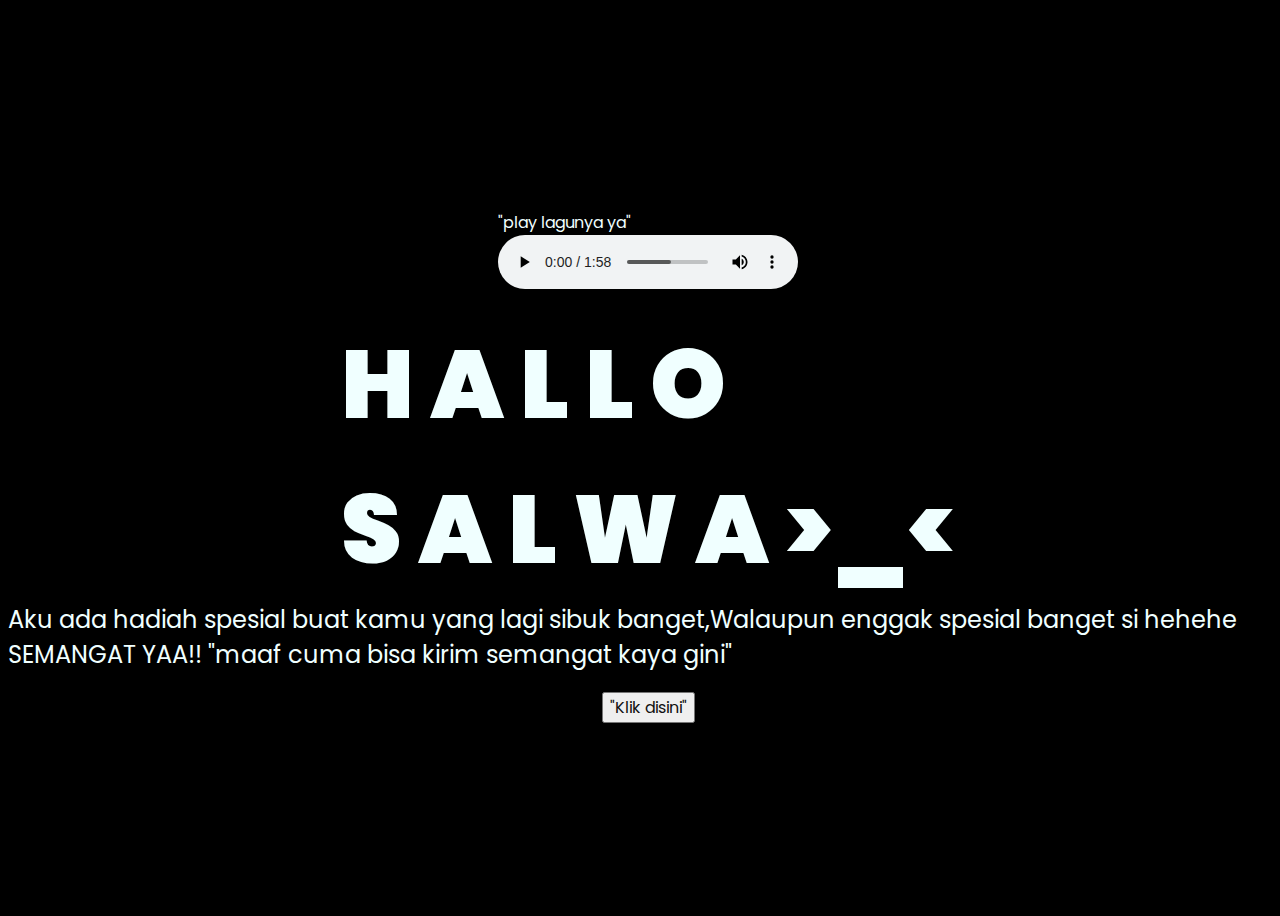
<file: index.html>
<!DOCTYPE html>
<html lang="en">
<head>
    <meta charset="UTF-8">
    <meta http-equiv="X-UA-Compatible" content="IE=edge">
    <meta name="viewport" content="width=device-width, initial-scale=1.0">
    <link rel="stylesheet" href="css/style.css">
    <link rel="icon" href="img/flowers.png" type="image/x-icon">
    <title>Flowers</title>
</head>
<body>
    <figure>
    <figcaption>
        <span>"play lagunya ya"</span>
    </figcaption>
     <audio controls autoplay>
        <source src="audio/mp3.mp3" type="audio/mpeg">
    </audio>
</figure>
   
    <div class="greetings">
    <!-- silahkan menambah kata sesuai keinginan dengan <span>text...</span -->
        <span>H</span>
        <span>A</span>
        <span>L</span>
        <span>L</span>
        <span>O</span>
        <div></div>
        <span>S</span>
        <span>A</span>
        <span>L</span>
        <span>W</span>
        <span>A</span>
        <span>>_<</span>
    </div>
    <div class="description">
        <span>Aku ada hadiah spesial buat kamu yang lagi sibuk banget,Walaupun enggak spesial banget si hehehe</span>
        <span>SEMANGAT YAA!!</span>
        <span>"maaf cuma bisa kirim semangat kaya gini"</span>
    </div>
    </div>
    <div class="button">
        <button>
            <a href="flower.html">"Klik disini"</a>
        </button>
        
    </div>
   
</body>
</html>
</file>
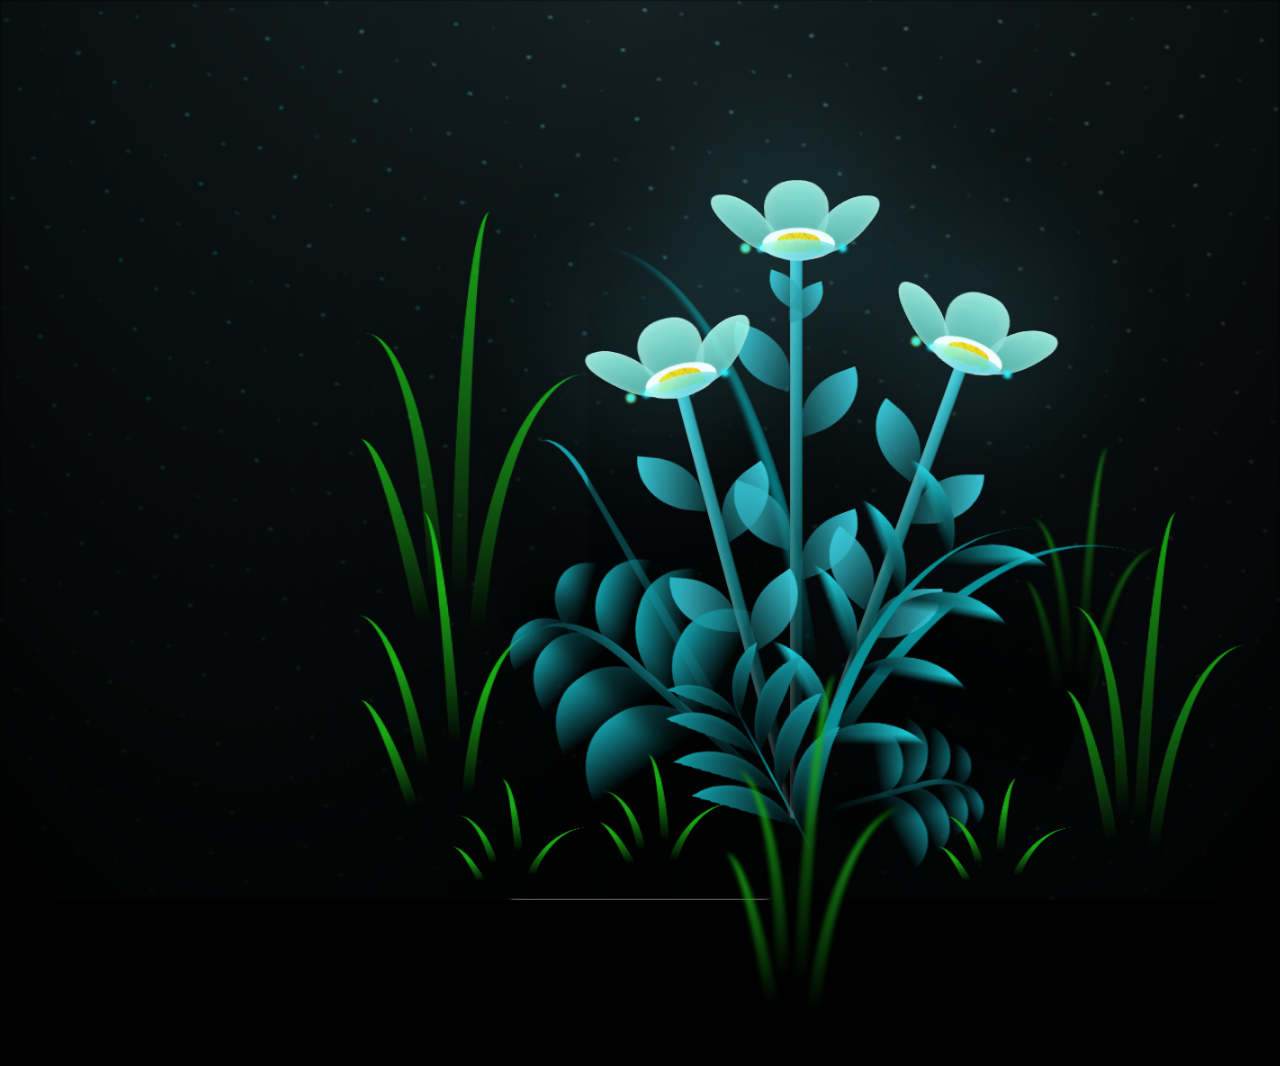
<file: flower.html>
<!DOCTYPE html>
<html lang="en">
<head>
    <meta charset="UTF-8">
    <meta http-equiv="X-UA-Compatible" content="IE=edge">
    <meta name="viewport" content="width=device-width, initial-scale=1.0">
    <link rel="stylesheet" href="css/main.css">
    <link rel="icon" href="img/flowers.png" type="image/x-icon">
    <title>flowers</title>
    <audio controls autoplay>
      <source src="audio/mp3.mp3" type="audio/mpeg">
  </audio>
</head>
<body class="container">
  <!-- Pembuat code: https://codepen.io/mdusmanansari/pen/BamepLe -->
    <div class="night"></div>
    <div class="flowers">
      <div class="flower flower--1">
        <div class="flower__leafs flower__leafs--1">
          <div class="flower__leaf flower__leaf--1"></div>
          <div class="flower__leaf flower__leaf--2"></div>
          <div class="flower__leaf flower__leaf--3"></div>
          <div class="flower__leaf flower__leaf--4"></div>
          <div class="flower__white-circle"></div>
  
          <div class="flower__light flower__light--1"></div>
          <div class="flower__light flower__light--2"></div>
          <div class="flower__light flower__light--3"></div>
          <div class="flower__light flower__light--4"></div>
          <div class="flower__light flower__light--5"></div>
          <div class="flower__light flower__light--6"></div>
          <div class="flower__light flower__light--7"></div>
          <div class="flower__light flower__light--8"></div>
  
        </div>
        <div class="flower__line">
          <div class="flower__line__leaf flower__line__leaf--1"></div>
          <div class="flower__line__leaf flower__line__leaf--2"></div>
          <div class="flower__line__leaf flower__line__leaf--3"></div>
          <div class="flower__line__leaf flower__line__leaf--4"></div>
          <div class="flower__line__leaf flower__line__leaf--5"></div>
          <div class="flower__line__leaf flower__line__leaf--6"></div>
        </div>
      </div>
  
      <div class="flower flower--2">
        <div class="flower__leafs flower__leafs--2">
          <div class="flower__leaf flower__leaf--1"></div>
          <div class="flower__leaf flower__leaf--2"></div>
          <div class="flower__leaf flower__leaf--3"></div>
          <div class="flower__leaf flower__leaf--4"></div>
          <div class="flower__white-circle"></div>
  
          <div class="flower__light flower__light--1"></div>
          <div class="flower__light flower__light--2"></div>
          <div class="flower__light flower__light--3"></div>
          <div class="flower__light flower__light--4"></div>
          <div class="flower__light flower__light--5"></div>
          <div class="flower__light flower__light--6"></div>
          <div class="flower__light flower__light--7"></div>
          <div class="flower__light flower__light--8"></div>
  
        </div>
        <div class="flower__line">
          <div class="flower__line__leaf flower__line__leaf--1"></div>
          <div class="flower__line__leaf flower__line__leaf--2"></div>
          <div class="flower__line__leaf flower__line__leaf--3"></div>
          <div class="flower__line__leaf flower__line__leaf--4"></div>
        </div>
      </div>
  
      <div class="flower flower--3">
        <div class="flower__leafs flower__leafs--3">
          <div class="flower__leaf flower__leaf--1"></div>
          <div class="flower__leaf flower__leaf--2"></div>
          <div class="flower__leaf flower__leaf--3"></div>
          <div class="flower__leaf flower__leaf--4"></div>
          <div class="flower__white-circle"></div>
  
          <div class="flower__light flower__light--1"></div>
          <div class="flower__light flower__light--2"></div>
          <div class="flower__light flower__light--3"></div>
          <div class="flower__light flower__light--4"></div>
          <div class="flower__light flower__light--5"></div>
          <div class="flower__light flower__light--6"></div>
          <div class="flower__light flower__light--7"></div>
          <div class="flower__light flower__light--8"></div>
  
        </div>
        <div class="flower__line">
          <div class="flower__line__leaf flower__line__leaf--1"></div>
          <div class="flower__line__leaf flower__line__leaf--2"></div>
          <div class="flower__line__leaf flower__line__leaf--3"></div>
          <div class="flower__line__leaf flower__line__leaf--4"></div>
        </div>
      </div>
  
      <div class="grow-ans" style="--d:1.2s">
        <div class="flower__g-long">
          <div class="flower__g-long__top"></div>
          <div class="flower__g-long__bottom"></div>
        </div>
      </div>
  
      <div class="growing-grass">
        <div class="flower__grass flower__grass--1">
          <div class="flower__grass--top"></div>
          <div class="flower__grass--bottom"></div>
          <div class="flower__grass__leaf flower__grass__leaf--1"></div>
          <div class="flower__grass__leaf flower__grass__leaf--2"></div>
          <div class="flower__grass__leaf flower__grass__leaf--3"></div>
          <div class="flower__grass__leaf flower__grass__leaf--4"></div>
          <div class="flower__grass__leaf flower__grass__leaf--5"></div>
          <div class="flower__grass__leaf flower__grass__leaf--6"></div>
          <div class="flower__grass__leaf flower__grass__leaf--7"></div>
          <div class="flower__grass__leaf flower__grass__leaf--8"></div>
          <div class="flower__grass__overlay"></div>
        </div>
      </div>
  
      <div class="growing-grass">
        <div class="flower__grass flower__grass--2">
          <div class="flower__grass--top"></div>
          <div class="flower__grass--bottom"></div>
          <div class="flower__grass__leaf flower__grass__leaf--1"></div>
          <div class="flower__grass__leaf flower__grass__leaf--2"></div>
          <div class="flower__grass__leaf flower__grass__leaf--3"></div>
          <div class="flower__grass__leaf flower__grass__leaf--4"></div>
          <div class="flower__grass__leaf flower__grass__leaf--5"></div>
          <div class="flower__grass__leaf flower__grass__leaf--6"></div>
          <div class="flower__grass__leaf flower__grass__leaf--7"></div>
          <div class="flower__grass__leaf flower__grass__leaf--8"></div>
          <div class="flower__grass__overlay"></div>
        </div>
      </div>
  
      <div class="grow-ans" style="--d:2.4s">
        <div class="flower__g-right flower__g-right--1">
          <div class="leaf"></div>
        </div>
      </div>
  
      <div class="grow-ans" style="--d:2.8s">
        <div class="flower__g-right flower__g-right--2">
          <div class="leaf"></div>
        </div>
      </div>
  
      <div class="grow-ans" style="--d:2.8s">
        <div class="flower__g-front">
          <div class="flower__g-front__leaf-wrapper flower__g-front__leaf-wrapper--1">
            <div class="flower__g-front__leaf"></div>
          </div>
          <div class="flower__g-front__leaf-wrapper flower__g-front__leaf-wrapper--2">
            <div class="flower__g-front__leaf"></div>
          </div>
          <div class="flower__g-front__leaf-wrapper flower__g-front__leaf-wrapper--3">
            <div class="flower__g-front__leaf"></div>
          </div>
          <div class="flower__g-front__leaf-wrapper flower__g-front__leaf-wrapper--4">
            <div class="flower__g-front__leaf"></div>
          </div>
          <div class="flower__g-front__leaf-wrapper flower__g-front__leaf-wrapper--5">
            <div class="flower__g-front__leaf"></div>
          </div>
          <div class="flower__g-front__leaf-wrapper flower__g-front__leaf-wrapper--6">
            <div class="flower__g-front__leaf"></div>
          </div>
          <div class="flower__g-front__leaf-wrapper flower__g-front__leaf-wrapper--7">
            <div class="flower__g-front__leaf"></div>
          </div>
          <div class="flower__g-front__leaf-wrapper flower__g-front__leaf-wrapper--8">
            <div class="flower__g-front__leaf"></div>
          </div>
          <div class="flower__g-front__line"></div>
        </div>
      </div>
  
      <div class="grow-ans" style="--d:3.2s">
        <div class="flower__g-fr">
          <div class="leaf"></div>
          <div class="flower__g-fr__leaf flower__g-fr__leaf--1"></div>
          <div class="flower__g-fr__leaf flower__g-fr__leaf--2"></div>
          <div class="flower__g-fr__leaf flower__g-fr__leaf--3"></div>
          <div class="flower__g-fr__leaf flower__g-fr__leaf--4"></div>
          <div class="flower__g-fr__leaf flower__g-fr__leaf--5"></div>
          <div class="flower__g-fr__leaf flower__g-fr__leaf--6"></div>
          <div class="flower__g-fr__leaf flower__g-fr__leaf--7"></div>
          <div class="flower__g-fr__leaf flower__g-fr__leaf--8"></div>
        </div>
      </div>
  
      <div class="long-g long-g--0">
        <div class="grow-ans" style="--d:3s">
          <div class="leaf leaf--0"></div>
        </div>
        <div class="grow-ans" style="--d:2.2s">
          <div class="leaf leaf--1"></div>
        </div>
        <div class="grow-ans" style="--d:3.4s">
          <div class="leaf leaf--2"></div>
        </div>
        <div class="grow-ans" style="--d:3.6s">
          <div class="leaf leaf--3"></div>
        </div>
      </div>
  
      <div class="long-g long-g--1">
        <div class="grow-ans" style="--d:3.6s">
          <div class="leaf leaf--0"></div>
        </div>
        <div class="grow-ans" style="--d:3.8s">
          <div class="leaf leaf--1"></div>
        </div>
        <div class="grow-ans" style="--d:4s">
          <div class="leaf leaf--2"></div>
        </div>
        <div class="grow-ans" style="--d:4.2s">
          <div class="leaf leaf--3"></div>
        </div>
      </div>
  
      <div class="long-g long-g--2">
        <div class="grow-ans" style="--d:4s">
          <div class="leaf leaf--0"></div>
        </div>
        <div class="grow-ans" style="--d:4.2s">
          <div class="leaf leaf--1"></div>
        </div>
        <div class="grow-ans" style="--d:4.4s">
          <div class="leaf leaf--2"></div>
        </div>
        <div class="grow-ans" style="--d:4.6s">
          <div class="leaf leaf--3"></div>
        </div>
      </div>
  
      <div class="long-g long-g--3">
        <div class="grow-ans" style="--d:4s">
          <div class="leaf leaf--0"></div>
        </div>
        <div class="grow-ans" style="--d:4.2s">
          <div class="leaf leaf--1"></div>
        </div>
        <div class="grow-ans" style="--d:3s">
          <div class="leaf leaf--2"></div>
        </div>
        <div class="grow-ans" style="--d:3.6s">
          <div class="leaf leaf--3"></div>
        </div>
      </div>
  
      <div class="long-g long-g--4">
        <div class="grow-ans" style="--d:4s">
          <div class="leaf leaf--0"></div>
        </div>
        <div class="grow-ans" style="--d:4.2s">
          <div class="leaf leaf--1"></div>
        </div>
        <div class="grow-ans" style="--d:3s">
          <div class="leaf leaf--2"></div>
        </div>
        <div class="grow-ans" style="--d:3.6s">
          <div class="leaf leaf--3"></div>
        </div>
      </div>
  
      <div class="long-g long-g--5">
        <div class="grow-ans" style="--d:4s">
          <div class="leaf leaf--0"></div>
        </div>
        <div class="grow-ans" style="--d:4.2s">
          <div class="leaf leaf--1"></div>
        </div>
        <div class="grow-ans" style="--d:3s">
          <div class="leaf leaf--2"></div>
        </div>
        <div class="grow-ans" style="--d:3.6s">
          <div class="leaf leaf--3"></div>
        </div>
      </div>
  
      <div class="long-g long-g--6">
        <div class="grow-ans" style="--d:4.2s">
          <div class="leaf leaf--0"></div>
        </div>
        <div class="grow-ans" style="--d:4.4s">
          <div class="leaf leaf--1"></div>
        </div>
        <div class="grow-ans" style="--d:4.6s">
          <div class="leaf leaf--2"></div>
        </div>
        <div class="grow-ans" style="--d:4.8s">
          <div class="leaf leaf--3"></div>
        </div>
      </div>
  
      <div class="long-g long-g--7">
        <div class="grow-ans" style="--d:3s">
          <div class="leaf leaf--0"></div>
        </div>
        <div class="grow-ans" style="--d:3.2s">
          <div class="leaf leaf--1"></div>
        </div>
        <div class="grow-ans" style="--d:3.5s">
          <div class="leaf leaf--2"></div>
        </div>
        <div class="grow-ans" style="--d:3.6s">
          <div class="leaf leaf--3"></div>
        </div>
      </div>
    </div>
    <script src="main.js"></script>
  </body>
</html>
</file>
<file: css/style.css>
@import url('https://fonts.googleapis.com/css2?family=Poppins:ital,wght@0,500;1,900&display=swap');
*{
    font-family: 'Poppins',cursive;
}
body{
    color: azure;
    width: 100%;
    height: 100vh;
    display: flex;
    flex-direction: column;
    align-items: center;
    justify-content: center;
    background-color: black;
}
.greetings{
    font-size: 6rem;
    font-weight: 900;
}
.greetings > span{
    animation: glow 2.5s ease-in-out infinite;
}
@keyframes glow{
    0%, 100%{
        color: #fff;
        text-shadow: 0 0 12px #39c6d6, 0 0 50px #39c6d6, 0 0 100px #39c6d6;
    }
    10%, 90%{
        color: #111;
        text-shadow: none;
    }
}
.greetings > span:nth-child(2){
    animation-delay: .1s ;
}
.greetings > span:nth-child(3){
    animation-delay: .4s ;
}
.greetings > span:nth-child(4){
    animation-delay: .6s;
}
.greetings > span:nth-child(5){
    animation-delay: .8s;
}
.greetings > span:nth-child(6){
    animation-delay: 1s ;
}
.greetings > span:nth-child(7){
    animation-delay: 1.2s ;
}
.greetings > span:nth-child(8){
    animation-delay: 1.4s;
}
.greetings > span:nth-child(9){
    animation-delay: 1.6s;
}
.greetings > span:nth-child(10){
    animation-delay: 1.8s ;
}
.greetings > span:nth-child(11){
    animation-delay: 1.9s ;
}

.description{
    font-size: 1.5rem;
    margin-bottom: 20px;
}

.button a{
    text-decoration: none;
    font-size: 1rem;
    color: #111;
}

@media screen and (max-width:574px){
    .greetings{
        display: block;
        font-size: 3rem;
        font-weight: 500;
        text-align: center;
    }
    .description{
        font-size: 1rem;
    }
    
    .button a{
        font-size: .5rem;
    }
}
</file>
<file: css/main.css>
*,
*::after,
*::before {
  padding: 0;
  margin: 0;
  box-sizing: border-box;
}

:root {
  --dark-color: #000;
}

body {
  display: flex;
  align-items: flex-end;
  justify-content: center;
  min-height: 100vh;
  background-color: var(--dark-color);
  overflow: hidden;
  perspective: 1000px;
}

.night {
  position: fixed;
  left: 50%;
  top: 0;
  transform: translateX(-50%);
  width: 100%;
  height: 100%;
  filter: blur(0.1vmin);
  background-image: radial-gradient(ellipse at top, transparent 0%, var(--dark-color)), radial-gradient(ellipse at bottom, var(--dark-color), rgba(145, 233, 255, 0.2)), repeating-linear-gradient(220deg, rgb(0, 0, 0) 0px, rgb(0, 0, 0) 19px, transparent 19px, transparent 22px), repeating-linear-gradient(189deg, rgb(0, 0, 0) 0px, rgb(0, 0, 0) 19px, transparent 19px, transparent 22px), repeating-linear-gradient(148deg, rgb(0, 0, 0) 0px, rgb(0, 0, 0) 19px, transparent 19px, transparent 22px), linear-gradient(90deg, rgb(0, 255, 250), rgb(240, 240, 240));
}

.flowers {
  position: relative;
  transform: scale(0.9);
}

.flower {
  position: absolute;
  bottom: 10vmin;
  transform-origin: bottom center;
  z-index: 10;
  --fl-speed: 0.8s;
}
.flower--1 {
  -webkit-animation: moving-flower-1 4s linear infinite;
          animation: moving-flower-1 4s linear infinite;
}
.flower--1 .flower__line {
  height: 70vmin;
  -webkit-animation-delay: 0.3s;
          animation-delay: 0.3s;
}
.flower--1 .flower__line__leaf--1 {
  -webkit-animation: blooming-leaf-right var(--fl-speed) 1.6s backwards;
          animation: blooming-leaf-right var(--fl-speed) 1.6s backwards;
}
.flower--1 .flower__line__leaf--2 {
  -webkit-animation: blooming-leaf-right var(--fl-speed) 1.4s backwards;
          animation: blooming-leaf-right var(--fl-speed) 1.4s backwards;
}
.flower--1 .flower__line__leaf--3 {
  -webkit-animation: blooming-leaf-left var(--fl-speed) 1.2s backwards;
          animation: blooming-leaf-left var(--fl-speed) 1.2s backwards;
}
.flower--1 .flower__line__leaf--4 {
  -webkit-animation: blooming-leaf-left var(--fl-speed) 1s backwards;
          animation: blooming-leaf-left var(--fl-speed) 1s backwards;
}
.flower--1 .flower__line__leaf--5 {
  -webkit-animation: blooming-leaf-right var(--fl-speed) 1.8s backwards;
          animation: blooming-leaf-right var(--fl-speed) 1.8s backwards;
}
.flower--1 .flower__line__leaf--6 {
  -webkit-animation: blooming-leaf-left var(--fl-speed) 2s backwards;
          animation: blooming-leaf-left var(--fl-speed) 2s backwards;
}
.flower--2 {
  left: 50%;
  transform: rotate(20deg);
  -webkit-animation: moving-flower-2 4s linear infinite;
          animation: moving-flower-2 4s linear infinite;
}
.flower--2 .flower__line {
  height: 60vmin;
  -webkit-animation-delay: 0.6s;
          animation-delay: 0.6s;
}
.flower--2 .flower__line__leaf--1 {
  -webkit-animation: blooming-leaf-right var(--fl-speed) 1.9s backwards;
          animation: blooming-leaf-right var(--fl-speed) 1.9s backwards;
}
.flower--2 .flower__line__leaf--2 {
  -webkit-animation: blooming-leaf-right var(--fl-speed) 1.7s backwards;
          animation: blooming-leaf-right var(--fl-speed) 1.7s backwards;
}
.flower--2 .flower__line__leaf--3 {
  -webkit-animation: blooming-leaf-left var(--fl-speed) 1.5s backwards;
          animation: blooming-leaf-left var(--fl-speed) 1.5s backwards;
}
.flower--2 .flower__line__leaf--4 {
  -webkit-animation: blooming-leaf-left var(--fl-speed) 1.3s backwards;
          animation: blooming-leaf-left var(--fl-speed) 1.3s backwards;
}
.flower--3 {
  left: 50%;
  transform: rotate(-15deg);
  -webkit-animation: moving-flower-3 4s linear infinite;
          animation: moving-flower-3 4s linear infinite;
}
.flower--3 .flower__line {
  -webkit-animation-delay: 0.9s;
          animation-delay: 0.9s;
}
.flower--3 .flower__line__leaf--1 {
  -webkit-animation: blooming-leaf-right var(--fl-speed) 2.5s backwards;
          animation: blooming-leaf-right var(--fl-speed) 2.5s backwards;
}
.flower--3 .flower__line__leaf--2 {
  -webkit-animation: blooming-leaf-right var(--fl-speed) 2.3s backwards;
          animation: blooming-leaf-right var(--fl-speed) 2.3s backwards;
}
.flower--3 .flower__line__leaf--3 {
  -webkit-animation: blooming-leaf-left var(--fl-speed) 2.1s backwards;
          animation: blooming-leaf-left var(--fl-speed) 2.1s backwards;
}
.flower--3 .flower__line__leaf--4 {
  -webkit-animation: blooming-leaf-left var(--fl-speed) 1.9s backwards;
          animation: blooming-leaf-left var(--fl-speed) 1.9s backwards;
}
.flower__leafs {
  position: relative;
  -webkit-animation: blooming-flower 2s backwards;
          animation: blooming-flower 2s backwards;
}
.flower__leafs--1 {
  -webkit-animation-delay: 1.1s;
          animation-delay: 1.1s;
}
.flower__leafs--2 {
  -webkit-animation-delay: 1.4s;
          animation-delay: 1.4s;
}
.flower__leafs--3 {
  -webkit-animation-delay: 1.7s;
          animation-delay: 1.7s;
}
.flower__leafs::after {
  content: "";
  position: absolute;
  left: 0;
  top: 0;
  transform: translate(-50%, -100%);
  width: 8vmin;
  height: 8vmin;
  background-color: #6bf0ff;
  filter: blur(10vmin);
}
.flower__leaf {
  position: absolute;
  bottom: 0;
  left: 50%;
  width: 8vmin;
  height: 11vmin;
  border-radius: 51% 49% 47% 53%/44% 45% 55% 69%;
  background-color: #a7ffee;
  background-image: linear-gradient(to top, #54b8aa, #a7ffee);
  transform-origin: bottom center;
  opacity: 0.9;
  box-shadow: inset 0 0 2vmin rgba(255, 255, 255, 0.5);
}
.flower__leaf--1 {
  transform: translate(-10%, 1%) rotateY(40deg) rotateX(-50deg);
}
.flower__leaf--2 {
  transform: translate(-50%, -4%) rotateX(40deg);
}
.flower__leaf--3 {
  transform: translate(-90%, 0%) rotateY(45deg) rotateX(50deg);
}
.flower__leaf--4 {
  width: 8vmin;
  height: 8vmin;
  transform-origin: bottom left;
  border-radius: 4vmin 10vmin 4vmin 4vmin;
  transform: translate(0%, 18%) rotateX(70deg) rotate(-43deg);
  background-image: linear-gradient(to top, #39c6d6, #a7ffee);
  z-index: 1;
  opacity: 0.8;
}
.flower__white-circle {
  position: absolute;
  left: -3.5vmin;
  top: -3vmin;
  width: 9vmin;
  height: 4vmin;
  border-radius: 50%;
  background-color: #fff;
}
.flower__white-circle::after {
  content: "";
  position: absolute;
  left: 50%;
  top: 45%;
  transform: translate(-50%, -50%);
  width: 60%;
  height: 60%;
  border-radius: inherit;
  background-image: repeating-linear-gradient(135deg, rgba(0, 0, 0, 0.03) 0px, rgba(0, 0, 0, 0.03) 1px, transparent 1px, transparent 12px), repeating-linear-gradient(45deg, rgba(0, 0, 0, 0.03) 0px, rgba(0, 0, 0, 0.03) 1px, transparent 1px, transparent 12px), repeating-linear-gradient(67.5deg, rgba(0, 0, 0, 0.03) 0px, rgba(0, 0, 0, 0.03) 1px, transparent 1px, transparent 12px), repeating-linear-gradient(135deg, rgba(0, 0, 0, 0.03) 0px, rgba(0, 0, 0, 0.03) 1px, transparent 1px, transparent 12px), repeating-linear-gradient(45deg, rgba(0, 0, 0, 0.03) 0px, rgba(0, 0, 0, 0.03) 1px, transparent 1px, transparent 12px), repeating-linear-gradient(112.5deg, rgba(0, 0, 0, 0.03) 0px, rgba(0, 0, 0, 0.03) 1px, transparent 1px, transparent 12px), repeating-linear-gradient(112.5deg, rgba(0, 0, 0, 0.03) 0px, rgba(0, 0, 0, 0.03) 1px, transparent 1px, transparent 12px), repeating-linear-gradient(45deg, rgba(0, 0, 0, 0.03) 0px, rgba(0, 0, 0, 0.03) 1px, transparent 1px, transparent 12px), repeating-linear-gradient(22.5deg, rgba(0, 0, 0, 0.03) 0px, rgba(0, 0, 0, 0.03) 1px, transparent 1px, transparent 12px), repeating-linear-gradient(45deg, rgba(0, 0, 0, 0.03) 0px, rgba(0, 0, 0, 0.03) 1px, transparent 1px, transparent 12px), repeating-linear-gradient(22.5deg, rgba(0, 0, 0, 0.03) 0px, rgba(0, 0, 0, 0.03) 1px, transparent 1px, transparent 12px), repeating-linear-gradient(135deg, rgba(0, 0, 0, 0.03) 0px, rgba(0, 0, 0, 0.03) 1px, transparent 1px, transparent 12px), repeating-linear-gradient(157.5deg, rgba(0, 0, 0, 0.03) 0px, rgba(0, 0, 0, 0.03) 1px, transparent 1px, transparent 12px), repeating-linear-gradient(67.5deg, rgba(0, 0, 0, 0.03) 0px, rgba(0, 0, 0, 0.03) 1px, transparent 1px, transparent 12px), repeating-linear-gradient(67.5deg, rgba(0, 0, 0, 0.03) 0px, rgba(0, 0, 0, 0.03) 1px, transparent 1px, transparent 12px), linear-gradient(90deg, rgb(255, 235, 18), rgb(255, 206, 0));
}
.flower__line {
  height: 55vmin;
  width: 1.5vmin;
  background-image: linear-gradient(to left, rgba(0, 0, 0, 0.2), transparent, rgba(255, 255, 255, 0.2)), linear-gradient(to top, transparent 10%, #14757a, #39c6d6);
  box-shadow: inset 0 0 2px rgba(0, 0, 0, 0.5);
  -webkit-animation: grow-flower-tree 4s backwards;
          animation: grow-flower-tree 4s backwards;
}
.flower__line__leaf {
  --w: 7vmin;
  --h: calc(var(--w) + 2vmin);
  position: absolute;
  top: 20%;
  left: 90%;
  width: var(--w);
  height: var(--h);
  border-top-right-radius: var(--h);
  border-bottom-left-radius: var(--h);
  background-image: linear-gradient(to top, rgba(20, 117, 122, 0.4), #39c6d6);
}
.flower__line__leaf--1 {
  transform: rotate(70deg) rotateY(30deg);
}
.flower__line__leaf--2 {
  top: 45%;
  transform: rotate(70deg) rotateY(30deg);
}
.flower__line__leaf--3, .flower__line__leaf--4, .flower__line__leaf--6 {
  border-top-right-radius: 0;
  border-bottom-left-radius: 0;
  border-top-left-radius: var(--h);
  border-bottom-right-radius: var(--h);
  left: -460%;
  top: 12%;
  transform: rotate(-70deg) rotateY(30deg);
}
.flower__line__leaf--4 {
  top: 40%;
}
.flower__line__leaf--5 {
  top: 0;
  transform-origin: left;
  transform: rotate(70deg) rotateY(30deg) scale(0.6);
}
.flower__line__leaf--6 {
  top: -2%;
  left: -450%;
  transform-origin: right;
  transform: rotate(-70deg) rotateY(30deg) scale(0.6);
}
.flower__light {
  position: absolute;
  bottom: 0vmin;
  width: 1vmin;
  height: 1vmin;
  background-color: rgb(255, 251, 0);
  border-radius: 50%;
  filter: blur(0.2vmin);
  -webkit-animation: light-ans 4s linear infinite backwards;
          animation: light-ans 4s linear infinite backwards;
}
.flower__light:nth-child(odd) {
  background-color: #23f0ff;
}
.flower__light--1 {
  left: -2vmin;
  -webkit-animation-delay: 1s;
          animation-delay: 1s;
}
.flower__light--2 {
  left: 3vmin;
  -webkit-animation-delay: 0.5s;
          animation-delay: 0.5s;
}
.flower__light--3 {
  left: -6vmin;
  -webkit-animation-delay: 0.3s;
          animation-delay: 0.3s;
}
.flower__light--4 {
  left: 6vmin;
  -webkit-animation-delay: 0.9s;
          animation-delay: 0.9s;
}
.flower__light--5 {
  left: -1vmin;
  -webkit-animation-delay: 1.5s;
          animation-delay: 1.5s;
}
.flower__light--6 {
  left: -4vmin;
  -webkit-animation-delay: 3s;
          animation-delay: 3s;
}
.flower__light--7 {
  left: 3vmin;
  -webkit-animation-delay: 2s;
          animation-delay: 2s;
}
.flower__light--8 {
  left: -6vmin;
  -webkit-animation-delay: 3.5s;
          animation-delay: 3.5s;
}
.flower__grass {
  --c: #159faa;
  --line-w: 1.5vmin;
  position: absolute;
  bottom: 12vmin;
  left: -7vmin;
  display: flex;
  flex-direction: column;
  align-items: flex-end;
  z-index: 20;
  transform-origin: bottom center;
  transform: rotate(-48deg) rotateY(40deg);
}
.flower__grass--1 {
  -webkit-animation: moving-grass 2s linear infinite;
          animation: moving-grass 2s linear infinite;
}
.flower__grass--2 {
  left: 2vmin;
  bottom: 10vmin;
  transform: scale(0.5) rotate(75deg) rotateX(10deg) rotateY(-200deg);
  opacity: 0.8;
  z-index: 0;
  -webkit-animation: moving-grass--2 1.5s linear infinite;
          animation: moving-grass--2 1.5s linear infinite;
}
.flower__grass--top {
  width: 7vmin;
  height: 10vmin;
  border-top-right-radius: 100%;
  border-right: var(--line-w) solid var(--c);
  transform-origin: bottom center;
  transform: rotate(-2deg);
}
.flower__grass--bottom {
  margin-top: -2px;
  width: var(--line-w);
  height: 25vmin;
  background-image: linear-gradient(to top, transparent, var(--c));
}
.flower__grass__leaf {
  --size: 10vmin;
  position: absolute;
  width: calc(var(--size) * 2.1);
  height: var(--size);
  border-top-left-radius: var(--size);
  border-top-right-radius: var(--size);
  background-image: linear-gradient(to top, transparent, transparent 30%, var(--c));
  z-index: 100;
}
.flower__grass__leaf--1 {
  top: -6%;
  left: 30%;
  --size: 6vmin;
  transform: rotate(-20deg);
  -webkit-animation: growing-grass-ans--1 2s 2.6s backwards;
          animation: growing-grass-ans--1 2s 2.6s backwards;
}
@-webkit-keyframes growing-grass-ans--1 {
  0% {
    transform-origin: bottom left;
    transform: rotate(-20deg) scale(0);
  }
}
@keyframes growing-grass-ans--1 {
  0% {
    transform-origin: bottom left;
    transform: rotate(-20deg) scale(0);
  }
}
.flower__grass__leaf--2 {
  top: -5%;
  left: -110%;
  --size: 6vmin;
  transform: rotate(10deg);
  -webkit-animation: growing-grass-ans--2 2s 2.4s linear backwards;
          animation: growing-grass-ans--2 2s 2.4s linear backwards;
}
@-webkit-keyframes growing-grass-ans--2 {
  0% {
    transform-origin: bottom right;
    transform: rotate(10deg) scale(0);
  }
}
@keyframes growing-grass-ans--2 {
  0% {
    transform-origin: bottom right;
    transform: rotate(10deg) scale(0);
  }
}
.flower__grass__leaf--3 {
  top: 5%;
  left: 60%;
  --size: 8vmin;
  transform: rotate(-18deg) rotateX(-20deg);
  -webkit-animation: growing-grass-ans--3 2s 2.2s linear backwards;
          animation: growing-grass-ans--3 2s 2.2s linear backwards;
}
@-webkit-keyframes growing-grass-ans--3 {
  0% {
    transform-origin: bottom left;
    transform: rotate(-18deg) rotateX(-20deg) scale(0);
  }
}
@keyframes growing-grass-ans--3 {
  0% {
    transform-origin: bottom left;
    transform: rotate(-18deg) rotateX(-20deg) scale(0);
  }
}
.flower__grass__leaf--4 {
  top: 6%;
  left: -135%;
  --size: 8vmin;
  transform: rotate(2deg);
  -webkit-animation: growing-grass-ans--4 2s 2s linear backwards;
          animation: growing-grass-ans--4 2s 2s linear backwards;
}
@-webkit-keyframes growing-grass-ans--4 {
  0% {
    transform-origin: bottom right;
    transform: rotate(2deg) scale(0);
  }
}
@keyframes growing-grass-ans--4 {
  0% {
    transform-origin: bottom right;
    transform: rotate(2deg) scale(0);
  }
}
.flower__grass__leaf--5 {
  top: 20%;
  left: 60%;
  --size: 10vmin;
  transform: rotate(-24deg) rotateX(-20deg);
  -webkit-animation: growing-grass-ans--5 2s 1.8s linear backwards;
          animation: growing-grass-ans--5 2s 1.8s linear backwards;
}
@-webkit-keyframes growing-grass-ans--5 {
  0% {
    transform-origin: bottom left;
    transform: rotate(-24deg) rotateX(-20deg) scale(0);
  }
}
@keyframes growing-grass-ans--5 {
  0% {
    transform-origin: bottom left;
    transform: rotate(-24deg) rotateX(-20deg) scale(0);
  }
}
.flower__grass__leaf--6 {
  top: 22%;
  left: -180%;
  --size: 10vmin;
  transform: rotate(10deg);
  -webkit-animation: growing-grass-ans--6 2s 1.6s linear backwards;
          animation: growing-grass-ans--6 2s 1.6s linear backwards;
}
@-webkit-keyframes growing-grass-ans--6 {
  0% {
    transform-origin: bottom right;
    transform: rotate(10deg) scale(0);
  }
}
@keyframes growing-grass-ans--6 {
  0% {
    transform-origin: bottom right;
    transform: rotate(10deg) scale(0);
  }
}
.flower__grass__leaf--7 {
  top: 39%;
  left: 70%;
  --size: 10vmin;
  transform: rotate(-10deg);
  -webkit-animation: growing-grass-ans--7 2s 1.4s linear backwards;
          animation: growing-grass-ans--7 2s 1.4s linear backwards;
}
@-webkit-keyframes growing-grass-ans--7 {
  0% {
    transform-origin: bottom left;
    transform: rotate(-10deg) scale(0);
  }
}
@keyframes growing-grass-ans--7 {
  0% {
    transform-origin: bottom left;
    transform: rotate(-10deg) scale(0);
  }
}
.flower__grass__leaf--8 {
  top: 40%;
  left: -215%;
  --size: 11vmin;
  transform: rotate(10deg);
  -webkit-animation: growing-grass-ans--8 2s 1.2s linear backwards;
          animation: growing-grass-ans--8 2s 1.2s linear backwards;
}
@-webkit-keyframes growing-grass-ans--8 {
  0% {
    transform-origin: bottom right;
    transform: rotate(10deg) scale(0);
  }
}
@keyframes growing-grass-ans--8 {
  0% {
    transform-origin: bottom right;
    transform: rotate(10deg) scale(0);
  }
}
.flower__grass__overlay {
  position: absolute;
  top: -10%;
  right: 0%;
  width: 100%;
  height: 100%;
  background-color: rgba(0, 0, 0, 0.6);
  filter: blur(1.5vmin);
  z-index: 100;
}
.flower__g-long {
  --w: 2vmin;
  --h: 6vmin;
  --c: #159faa;
  position: absolute;
  bottom: 10vmin;
  left: -3vmin;
  transform-origin: bottom center;
  transform: rotate(-30deg) rotateY(-20deg);
  display: flex;
  flex-direction: column;
  align-items: flex-end;
  -webkit-animation: flower-g-long-ans 3s linear infinite;
          animation: flower-g-long-ans 3s linear infinite;
}
@-webkit-keyframes flower-g-long-ans {
  0%, 100% {
    transform: rotate(-30deg) rotateY(-20deg);
  }
  50% {
    transform: rotate(-32deg) rotateY(-20deg);
  }
}
@keyframes flower-g-long-ans {
  0%, 100% {
    transform: rotate(-30deg) rotateY(-20deg);
  }
  50% {
    transform: rotate(-32deg) rotateY(-20deg);
  }
}
.flower__g-long__top {
  top: calc(var(--h) * -1);
  width: calc(var(--w) + 1vmin);
  height: var(--h);
  border-top-right-radius: 100%;
  border-right: 0.7vmin solid var(--c);
  transform: translate(-0.7vmin, 1vmin);
}
.flower__g-long__bottom {
  width: var(--w);
  height: 50vmin;
  transform-origin: bottom center;
  background-image: linear-gradient(to top, transparent 30%, var(--c));
  box-shadow: inset 0 0 2px rgba(0, 0, 0, 0.5);
  -webkit-clip-path: polygon(35% 0, 65% 1%, 100% 100%, 0% 100%);
          clip-path: polygon(35% 0, 65% 1%, 100% 100%, 0% 100%);
}
.flower__g-right {
  position: absolute;
  bottom: 6vmin;
  left: -2vmin;
  transform-origin: bottom left;
  transform: rotate(20deg);
}
.flower__g-right .leaf {
  width: 30vmin;
  height: 50vmin;
  border-top-left-radius: 100%;
  border-left: 2vmin solid #079097;
  background-image: linear-gradient(to bottom, transparent, var(--dark-color) 60%);
  -webkit-mask-image: linear-gradient(to top, transparent 30%, #079097 60%);
}
.flower__g-right--1 {
  -webkit-animation: flower-g-right-ans 2.5s linear infinite;
          animation: flower-g-right-ans 2.5s linear infinite;
}
.flower__g-right--2 {
  left: 5vmin;
  transform: rotateY(-180deg);
  -webkit-animation: flower-g-right-ans--2 3s linear infinite;
          animation: flower-g-right-ans--2 3s linear infinite;
}
.flower__g-right--2 .leaf {
  height: 75vmin;
  filter: blur(0.3vmin);
  opacity: 0.8;
}
@-webkit-keyframes flower-g-right-ans {
  0%, 100% {
    transform: rotate(20deg);
  }
  50% {
    transform: rotate(24deg) rotateX(-20deg);
  }
}
@keyframes flower-g-right-ans {
  0%, 100% {
    transform: rotate(20deg);
  }
  50% {
    transform: rotate(24deg) rotateX(-20deg);
  }
}
@-webkit-keyframes flower-g-right-ans--2 {
  0%, 100% {
    transform: rotateY(-180deg) rotate(0deg) rotateX(-20deg);
  }
  50% {
    transform: rotateY(-180deg) rotate(6deg) rotateX(-20deg);
  }
}
@keyframes flower-g-right-ans--2 {
  0%, 100% {
    transform: rotateY(-180deg) rotate(0deg) rotateX(-20deg);
  }
  50% {
    transform: rotateY(-180deg) rotate(6deg) rotateX(-20deg);
  }
}
.flower__g-front {
  position: absolute;
  bottom: 6vmin;
  left: 2.5vmin;
  z-index: 100;
  transform-origin: bottom center;
  transform: rotate(-28deg) rotateY(30deg) scale(1.04);
  -webkit-animation: flower__g-front-ans 2s linear infinite;
          animation: flower__g-front-ans 2s linear infinite;
}
@-webkit-keyframes flower__g-front-ans {
  0%, 100% {
    transform: rotate(-28deg) rotateY(30deg) scale(1.04);
  }
  50% {
    transform: rotate(-35deg) rotateY(40deg) scale(1.04);
  }
}
@keyframes flower__g-front-ans {
  0%, 100% {
    transform: rotate(-28deg) rotateY(30deg) scale(1.04);
  }
  50% {
    transform: rotate(-35deg) rotateY(40deg) scale(1.04);
  }
}
.flower__g-front__line {
  width: 0.3vmin;
  height: 20vmin;
  background-image: linear-gradient(to top, transparent, #079097, transparent 100%);
  position: relative;
}
.flower__g-front__leaf-wrapper {
  position: absolute;
  top: 0;
  left: 0;
  transform-origin: bottom left;
  transform: rotate(10deg);
}
.flower__g-front__leaf-wrapper:nth-child(even) {
  left: 0vmin;
  transform: rotateY(-180deg) rotate(5deg);
  -webkit-animation: flower__g-front__leaf-left-ans 1s ease-in backwards;
          animation: flower__g-front__leaf-left-ans 1s ease-in backwards;
}
.flower__g-front__leaf-wrapper:nth-child(odd) {
  -webkit-animation: flower__g-front__leaf-ans 1s ease-in backwards;
          animation: flower__g-front__leaf-ans 1s ease-in backwards;
}
.flower__g-front__leaf-wrapper--1 {
  top: -8vmin;
  transform: scale(0.7);
  -webkit-animation: flower__g-front__leaf-ans 1s 5.5s ease-in backwards !important;
          animation: flower__g-front__leaf-ans 1s 5.5s ease-in backwards !important;
}
.flower__g-front__leaf-wrapper--2 {
  top: -8vmin;
  transform: rotateY(-180deg) scale(0.7) !important;
  -webkit-animation: flower__g-front__leaf-left-ans-2 1s 4.6s ease-in backwards !important;
          animation: flower__g-front__leaf-left-ans-2 1s 4.6s ease-in backwards !important;
}
.flower__g-front__leaf-wrapper--3 {
  top: -3vmin;
  -webkit-animation: flower__g-front__leaf-ans 1s 4.6s ease-in backwards;
          animation: flower__g-front__leaf-ans 1s 4.6s ease-in backwards;
}
.flower__g-front__leaf-wrapper--4 {
  top: -3vmin;
  transform: rotateY(-180deg) scale(0.9) !important;
  -webkit-animation: flower__g-front__leaf-left-ans-2 1s 4.6s ease-in backwards !important;
          animation: flower__g-front__leaf-left-ans-2 1s 4.6s ease-in backwards !important;
}
@-webkit-keyframes flower__g-front__leaf-left-ans-2 {
  0% {
    transform: rotateY(-180deg) scale(0);
  }
}
@keyframes flower__g-front__leaf-left-ans-2 {
  0% {
    transform: rotateY(-180deg) scale(0);
  }
}
.flower__g-front__leaf-wrapper--5, .flower__g-front__leaf-wrapper--6 {
  top: 2vmin;
}
.flower__g-front__leaf-wrapper--7, .flower__g-front__leaf-wrapper--8 {
  top: 6.5vmin;
}
.flower__g-front__leaf-wrapper--2 {
  -webkit-animation-delay: 5.2s !important;
          animation-delay: 5.2s !important;
}
.flower__g-front__leaf-wrapper--3 {
  -webkit-animation-delay: 4.9s !important;
          animation-delay: 4.9s !important;
}
.flower__g-front__leaf-wrapper--5 {
  -webkit-animation-delay: 4.3s !important;
          animation-delay: 4.3s !important;
}
.flower__g-front__leaf-wrapper--6 {
  -webkit-animation-delay: 4.1s !important;
          animation-delay: 4.1s !important;
}
.flower__g-front__leaf-wrapper--7 {
  -webkit-animation-delay: 3.8s !important;
          animation-delay: 3.8s !important;
}
.flower__g-front__leaf-wrapper--8 {
  -webkit-animation-delay: 3.5s !important;
          animation-delay: 3.5s !important;
}
@-webkit-keyframes flower__g-front__leaf-ans {
  0% {
    transform: rotate(10deg) scale(0);
  }
}
@keyframes flower__g-front__leaf-ans {
  0% {
    transform: rotate(10deg) scale(0);
  }
}
@-webkit-keyframes flower__g-front__leaf-left-ans {
  0% {
    transform: rotateY(-180deg) rotate(5deg) scale(0);
  }
}
@keyframes flower__g-front__leaf-left-ans {
  0% {
    transform: rotateY(-180deg) rotate(5deg) scale(0);
  }
}
.flower__g-front__leaf {
  width: 10vmin;
  height: 10vmin;
  border-radius: 100% 0% 0% 100%/100% 100% 0% 0%;
  box-shadow: inset 0 2px 1vmin hsla(184deg, 97%, 58%, 0.2);
  background-image: linear-gradient(to bottom left, transparent, var(--dark-color)), linear-gradient(to bottom right, #159faa 50%, transparent 50%, transparent);
  -webkit-mask-image: linear-gradient(to bottom right, #159faa 50%, transparent 50%, transparent);
  mask-image: linear-gradient(to bottom right, #159faa 50%, transparent 50%, transparent);
}
.flower__g-fr {
  position: absolute;
  bottom: -4vmin;
  left: vmin;
  transform-origin: bottom left;
  z-index: 10;
  -webkit-animation: flower__g-fr-ans 2s linear infinite;
          animation: flower__g-fr-ans 2s linear infinite;
}
@-webkit-keyframes flower__g-fr-ans {
  0%, 100% {
    transform: rotate(2deg);
  }
  50% {
    transform: rotate(4deg);
  }
}
@keyframes flower__g-fr-ans {
  0%, 100% {
    transform: rotate(2deg);
  }
  50% {
    transform: rotate(4deg);
  }
}
.flower__g-fr .leaf {
  width: 30vmin;
  height: 50vmin;
  border-top-left-radius: 100%;
  border-left: 2vmin solid #079097;
  -webkit-mask-image: linear-gradient(to top, transparent 25%, #079097 50%);
  position: relative;
  z-index: 1;
}
.flower__g-fr__leaf {
  position: absolute;
  top: 0;
  left: 0;
  width: 10vmin;
  height: 10vmin;
  border-radius: 100% 0% 0% 100%/100% 100% 0% 0%;
  box-shadow: inset 0 2px 1vmin hsla(184deg, 97%, 58%, 0.2);
  background-image: linear-gradient(to bottom left, transparent, var(--dark-color) 98%), linear-gradient(to bottom right, #23f0ff 45%, transparent 50%, transparent);
  -webkit-mask-image: linear-gradient(135deg, #159faa 40%, transparent 50%, transparent);
}
.flower__g-fr__leaf--1 {
  left: 20vmin;
  transform: rotate(45deg);
  -webkit-animation: flower__g-fr-leaft-ans-1 0.5s 5.2s linear backwards;
          animation: flower__g-fr-leaft-ans-1 0.5s 5.2s linear backwards;
}
@-webkit-keyframes flower__g-fr-leaft-ans-1 {
  0% {
    transform-origin: left;
    transform: rotate(45deg) scale(0);
  }
}
@keyframes flower__g-fr-leaft-ans-1 {
  0% {
    transform-origin: left;
    transform: rotate(45deg) scale(0);
  }
}
.flower__g-fr__leaf--2 {
  left: 12vmin;
  top: -7vmin;
  transform: rotate(25deg) rotateY(-180deg);
  -webkit-animation: flower__g-fr-leaft-ans-6 0.5s 5s linear backwards;
          animation: flower__g-fr-leaft-ans-6 0.5s 5s linear backwards;
}
.flower__g-fr__leaf--3 {
  left: 15vmin;
  top: 6vmin;
  transform: rotate(55deg);
  -webkit-animation: flower__g-fr-leaft-ans-5 0.5s 4.8s linear backwards;
          animation: flower__g-fr-leaft-ans-5 0.5s 4.8s linear backwards;
}
.flower__g-fr__leaf--4 {
  left: 6vmin;
  top: -2vmin;
  transform: rotate(25deg) rotateY(-180deg);
  -webkit-animation: flower__g-fr-leaft-ans-6 0.5s 4.6s linear backwards;
          animation: flower__g-fr-leaft-ans-6 0.5s 4.6s linear backwards;
}
.flower__g-fr__leaf--5 {
  left: 10vmin;
  top: 14vmin;
  transform: rotate(55deg);
  -webkit-animation: flower__g-fr-leaft-ans-5 0.5s 4.4s linear backwards;
          animation: flower__g-fr-leaft-ans-5 0.5s 4.4s linear backwards;
}
@-webkit-keyframes flower__g-fr-leaft-ans-5 {
  0% {
    transform-origin: left;
    transform: rotate(55deg) scale(0);
  }
}
@keyframes flower__g-fr-leaft-ans-5 {
  0% {
    transform-origin: left;
    transform: rotate(55deg) scale(0);
  }
}
.flower__g-fr__leaf--6 {
  left: 0vmin;
  top: 6vmin;
  transform: rotate(25deg) rotateY(-180deg);
  -webkit-animation: flower__g-fr-leaft-ans-6 0.5s 4.2s linear backwards;
          animation: flower__g-fr-leaft-ans-6 0.5s 4.2s linear backwards;
}
@-webkit-keyframes flower__g-fr-leaft-ans-6 {
  0% {
    transform-origin: right;
    transform: rotate(25deg) rotateY(-180deg) scale(0);
  }
}
@keyframes flower__g-fr-leaft-ans-6 {
  0% {
    transform-origin: right;
    transform: rotate(25deg) rotateY(-180deg) scale(0);
  }
}
.flower__g-fr__leaf--7 {
  left: 5vmin;
  top: 22vmin;
  transform: rotate(45deg);
  -webkit-animation: flower__g-fr-leaft-ans-7 0.5s 4s linear backwards;
          animation: flower__g-fr-leaft-ans-7 0.5s 4s linear backwards;
}
@-webkit-keyframes flower__g-fr-leaft-ans-7 {
  0% {
    transform-origin: left;
    transform: rotate(45deg) scale(0);
  }
}
@keyframes flower__g-fr-leaft-ans-7 {
  0% {
    transform-origin: left;
    transform: rotate(45deg) scale(0);
  }
}
.flower__g-fr__leaf--8 {
  left: -4vmin;
  top: 15vmin;
  transform: rotate(15deg) rotateY(-180deg);
  -webkit-animation: flower__g-fr-leaft-ans-8 0.5s 3.8s linear backwards;
          animation: flower__g-fr-leaft-ans-8 0.5s 3.8s linear backwards;
}
@-webkit-keyframes flower__g-fr-leaft-ans-8 {
  0% {
    transform-origin: right;
    transform: rotate(15deg) rotateY(-180deg) scale(0);
  }
}
@keyframes flower__g-fr-leaft-ans-8 {
  0% {
    transform-origin: right;
    transform: rotate(15deg) rotateY(-180deg) scale(0);
  }
}

.long-g {
  position: absolute;
  bottom: 25vmin;
  left: -42vmin;
  transform-origin: bottom left;
}
.long-g--1 {
  bottom: 0vmin;
  transform: scale(0.8) rotate(-5deg);
}
.long-g--1 .leaf {
  -webkit-mask-image: linear-gradient(to top, transparent 40%, #079097 80%) !important;
}
.long-g--1 .leaf--1 {
  --w: 5vmin;
  --h: 60vmin;
  left: -2vmin;
  transform: rotate(3deg) rotateY(-180deg);
}
.long-g--2, .long-g--3 {
  bottom: -3vmin;
  left: -35vmin;
  transform-origin: center;
  transform: scale(0.6) rotateX(60deg);
}
.long-g--2 .leaf, .long-g--3 .leaf {
  -webkit-mask-image: linear-gradient(to top, transparent 50%, #079097 80%) !important;
}
.long-g--2 .leaf--1, .long-g--3 .leaf--1 {
  left: -1vmin;
  transform: rotateY(-180deg);
}
.long-g--3 {
  left: -17vmin;
  bottom: 0vmin;
}
.long-g--3 .leaf {
  -webkit-mask-image: linear-gradient(to top, transparent 40%, #079097 80%) !important;
}
.long-g--4 {
  left: 25vmin;
  bottom: -3vmin;
  transform-origin: center;
  transform: scale(0.6) rotateX(60deg);
}
.long-g--4 .leaf {
  -webkit-mask-image: linear-gradient(to top, transparent 50%, #079097 80%) !important;
}
.long-g--5 {
  left: 42vmin;
  bottom: 0vmin;
  transform: scale(0.8) rotate(2deg);
}
.long-g--6 {
  left: 0vmin;
  bottom: -20vmin;
  z-index: 100;
  filter: blur(0.3vmin);
  transform: scale(0.8) rotate(2deg);
}
.long-g--7 {
  left: 35vmin;
  bottom: 20vmin;
  z-index: -1;
  filter: blur(0.3vmin);
  transform: scale(0.6) rotate(2deg);
  opacity: 0.7;
}
.long-g .leaf {
  --w: 15vmin;
  --h: 40vmin;
  --c: #1aaa15;
  position: absolute;
  bottom: 0;
  width: var(--w);
  height: var(--h);
  border-top-left-radius: 100%;
  border-left: 2vmin solid var(--c);
  -webkit-mask-image: linear-gradient(to top, transparent 20%, var(--dark-color));
  transform-origin: bottom center;
}
.long-g .leaf--0 {
  left: 2vmin;
  -webkit-animation: leaf-ans-1 4s linear infinite;
          animation: leaf-ans-1 4s linear infinite;
}
.long-g .leaf--1 {
  --w: 5vmin;
  --h: 60vmin;
  -webkit-animation: leaf-ans-1 4s linear infinite;
          animation: leaf-ans-1 4s linear infinite;
}
.long-g .leaf--2 {
  --w: 10vmin;
  --h: 40vmin;
  left: -0.5vmin;
  bottom: 5vmin;
  transform-origin: bottom left;
  transform: rotateY(-180deg);
  -webkit-animation: leaf-ans-2 3s linear infinite;
          animation: leaf-ans-2 3s linear infinite;
}
.long-g .leaf--3 {
  --w: 5vmin;
  --h: 30vmin;
  left: -1vmin;
  bottom: 3.2vmin;
  transform-origin: bottom left;
  transform: rotate(-10deg) rotateY(-180deg);
  -webkit-animation: leaf-ans-3 3s linear infinite;
          animation: leaf-ans-3 3s linear infinite;
}

@-webkit-keyframes leaf-ans-1 {
  0%, 100% {
    transform: rotate(-5deg) scale(1);
  }
  50% {
    transform: rotate(5deg) scale(1.1);
  }
}

@keyframes leaf-ans-1 {
  0%, 100% {
    transform: rotate(-5deg) scale(1);
  }
  50% {
    transform: rotate(5deg) scale(1.1);
  }
}
@-webkit-keyframes leaf-ans-2 {
  0%, 100% {
    transform: rotateY(-180deg) rotate(5deg);
  }
  50% {
    transform: rotateY(-180deg) rotate(0deg) scale(1.1);
  }
}
@keyframes leaf-ans-2 {
  0%, 100% {
    transform: rotateY(-180deg) rotate(5deg);
  }
  50% {
    transform: rotateY(-180deg) rotate(0deg) scale(1.1);
  }
}
@-webkit-keyframes leaf-ans-3 {
  0%, 100% {
    transform: rotate(-10deg) rotateY(-180deg);
  }
  50% {
    transform: rotate(-20deg) rotateY(-180deg);
  }
}
@keyframes leaf-ans-3 {
  0%, 100% {
    transform: rotate(-10deg) rotateY(-180deg);
  }
  50% {
    transform: rotate(-20deg) rotateY(-180deg);
  }
}
.grow-ans {
  -webkit-animation: grow-ans 2s var(--d) backwards;
          animation: grow-ans 2s var(--d) backwards;
}

@-webkit-keyframes grow-ans {
  0% {
    transform: scale(0);
    opacity: 0;
  }
}

@keyframes grow-ans {
  0% {
    transform: scale(0);
    opacity: 0;
  }
}
@-webkit-keyframes light-ans {
  0% {
    opacity: 0;
    transform: translateY(0vmin);
  }
  25% {
    opacity: 1;
    transform: translateY(-5vmin) translateX(-2vmin);
  }
  50% {
    opacity: 1;
    transform: translateY(-15vmin) translateX(2vmin);
    filter: blur(0.2vmin);
  }
  75% {
    transform: translateY(-20vmin) translateX(-2vmin);
    filter: blur(0.2vmin);
  }
  100% {
    transform: translateY(-30vmin);
    opacity: 0;
    filter: blur(1vmin);
  }
}
@keyframes light-ans {
  0% {
    opacity: 0;
    transform: translateY(0vmin);
  }
  25% {
    opacity: 1;
    transform: translateY(-5vmin) translateX(-2vmin);
  }
  50% {
    opacity: 1;
    transform: translateY(-15vmin) translateX(2vmin);
    filter: blur(0.2vmin);
  }
  75% {
    transform: translateY(-20vmin) translateX(-2vmin);
    filter: blur(0.2vmin);
  }
  100% {
    transform: translateY(-30vmin);
    opacity: 0;
    filter: blur(1vmin);
  }
}
@-webkit-keyframes moving-flower-1 {
  0%, 100% {
    transform: rotate(2deg);
  }
  50% {
    transform: rotate(-2deg);
  }
}
@keyframes moving-flower-1 {
  0%, 100% {
    transform: rotate(2deg);
  }
  50% {
    transform: rotate(-2deg);
  }
}
@-webkit-keyframes moving-flower-2 {
  0%, 100% {
    transform: rotate(18deg);
  }
  50% {
    transform: rotate(14deg);
  }
}
@keyframes moving-flower-2 {
  0%, 100% {
    transform: rotate(18deg);
  }
  50% {
    transform: rotate(14deg);
  }
}
@-webkit-keyframes moving-flower-3 {
  0%, 100% {
    transform: rotate(-18deg);
  }
  50% {
    transform: rotate(-20deg) rotateY(-10deg);
  }
}
@keyframes moving-flower-3 {
  0%, 100% {
    transform: rotate(-18deg);
  }
  50% {
    transform: rotate(-20deg) rotateY(-10deg);
  }
}
@-webkit-keyframes blooming-leaf-right {
  0% {
    transform-origin: left;
    transform: rotate(70deg) rotateY(30deg) scale(0);
  }
}
@keyframes blooming-leaf-right {
  0% {
    transform-origin: left;
    transform: rotate(70deg) rotateY(30deg) scale(0);
  }
}
@-webkit-keyframes blooming-leaf-left {
  0% {
    transform-origin: right;
    transform: rotate(-70deg) rotateY(30deg) scale(0);
  }
}
@keyframes blooming-leaf-left {
  0% {
    transform-origin: right;
    transform: rotate(-70deg) rotateY(30deg) scale(0);
  }
}
@-webkit-keyframes grow-flower-tree {
  0% {
    height: 0;
    border-radius: 1vmin;
  }
}
@keyframes grow-flower-tree {
  0% {
    height: 0;
    border-radius: 1vmin;
  }
}
@-webkit-keyframes blooming-flower {
  0% {
    transform: scale(0);
  }
}
@keyframes blooming-flower {
  0% {
    transform: scale(0);
  }
}
@-webkit-keyframes moving-grass {
  0%, 100% {
    transform: rotate(-48deg) rotateY(40deg);
  }
  50% {
    transform: rotate(-50deg) rotateY(40deg);
  }
}
@keyframes moving-grass {
  0%, 100% {
    transform: rotate(-48deg) rotateY(40deg);
  }
  50% {
    transform: rotate(-50deg) rotateY(40deg);
  }
}
@-webkit-keyframes moving-grass--2 {
  0%, 100% {
    transform: scale(0.5) rotate(75deg) rotateX(10deg) rotateY(-200deg);
  }
  50% {
    transform: scale(0.5) rotate(79deg) rotateX(10deg) rotateY(-200deg);
  }
}
@keyframes moving-grass--2 {
  0%, 100% {
    transform: scale(0.5) rotate(75deg) rotateX(10deg) rotateY(-200deg);
  }
  50% {
    transform: scale(0.5) rotate(79deg) rotateX(10deg) rotateY(-200deg);
  }
}
.growing-grass {
  -webkit-animation: growing-grass-ans 1s 2s backwards;
          animation: growing-grass-ans 1s 2s backwards;
}

@-webkit-keyframes growing-grass-ans {
  0% {
    transform: scale(0);
  }
}

@keyframes growing-grass-ans {
  0% {
    transform: scale(0);
  }
}
.container * {
  -webkit-animation-play-state: paused !important;
          animation-play-state: paused !important;
}/*# sourceMappingURL=main.css.map */
</file>
